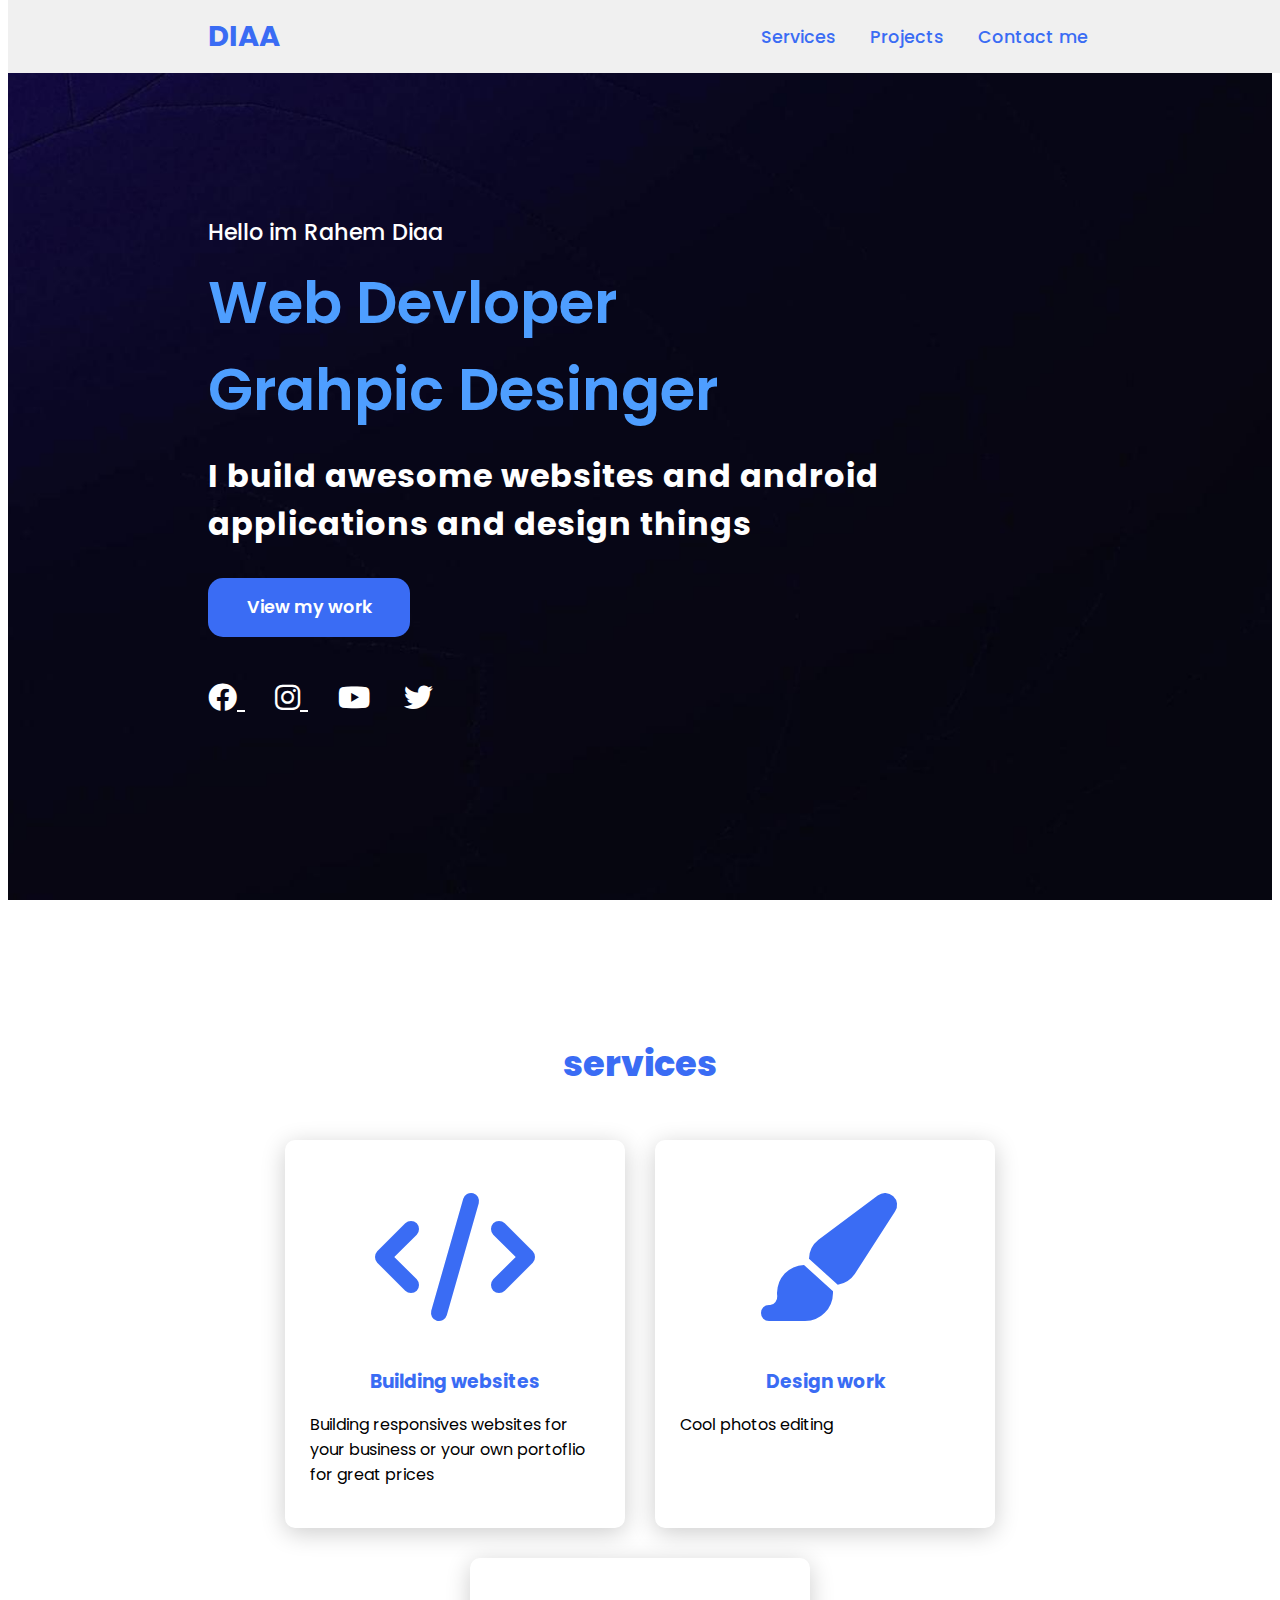
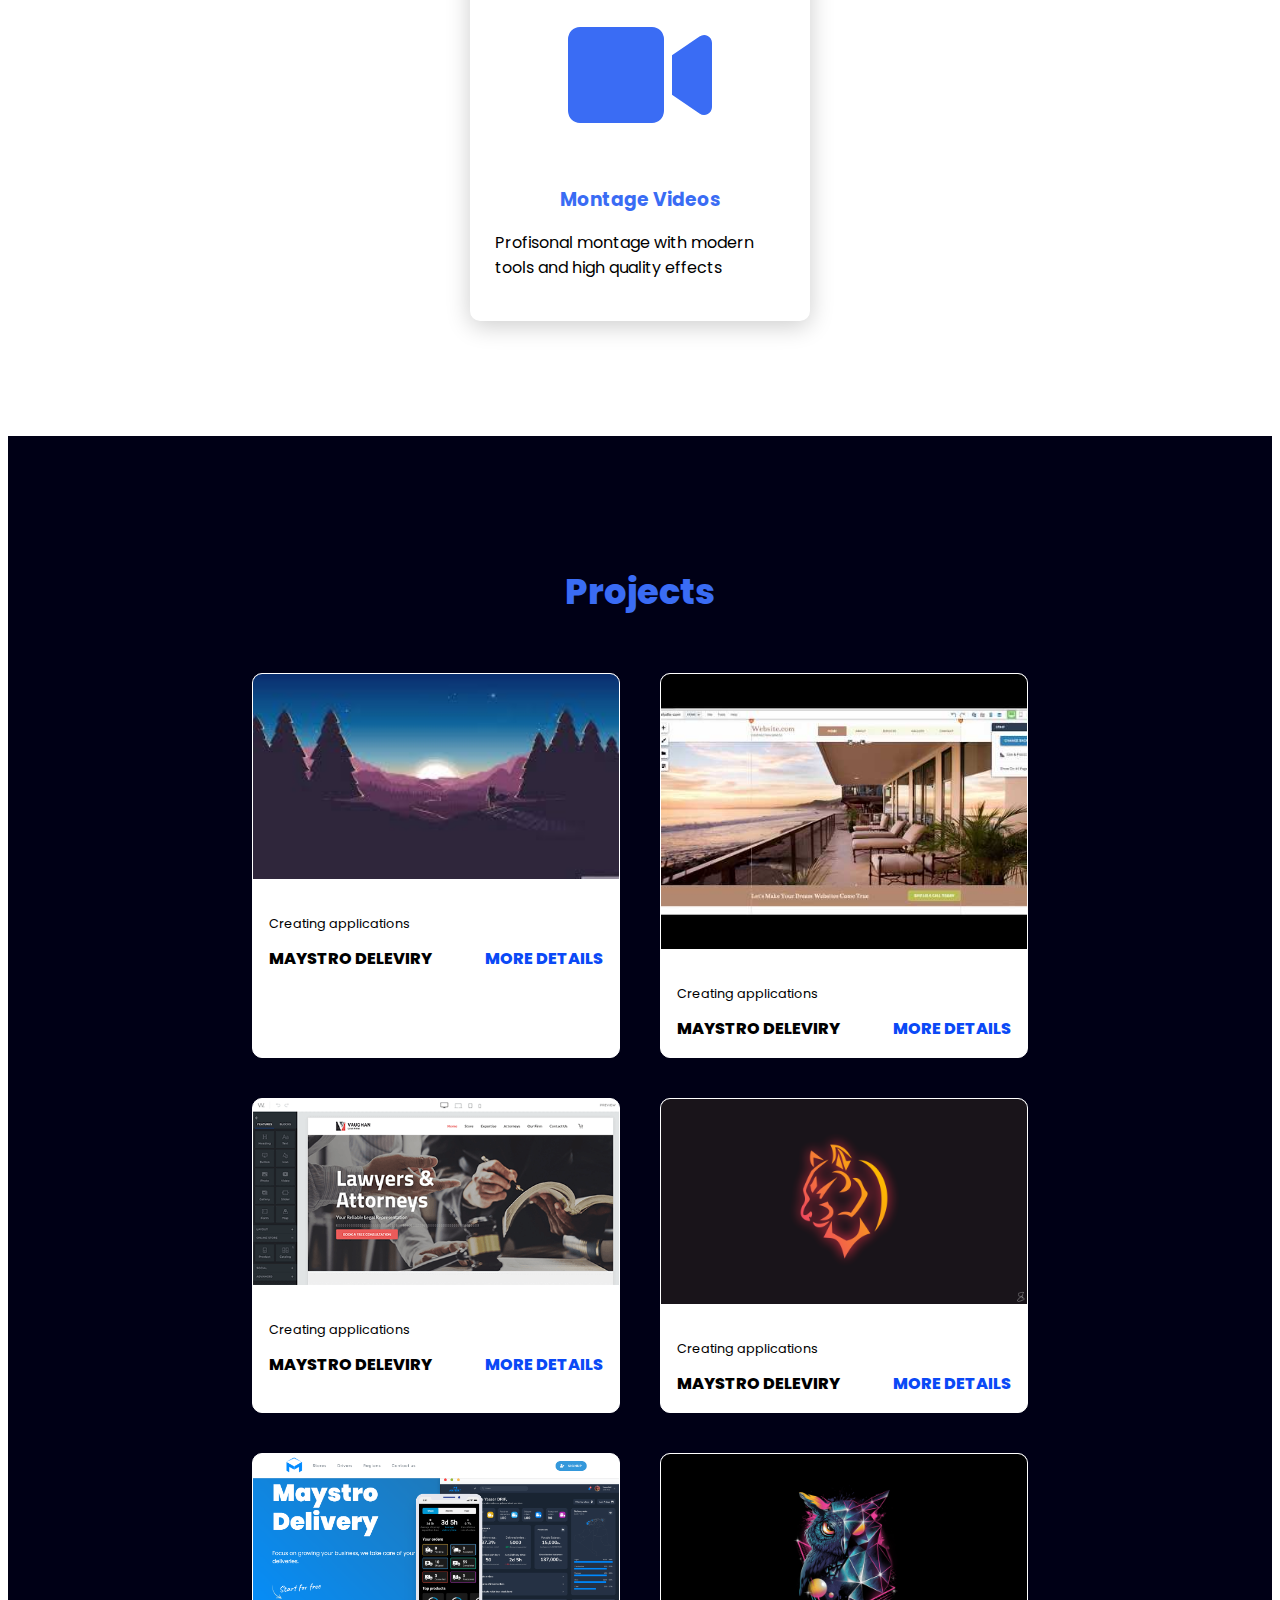
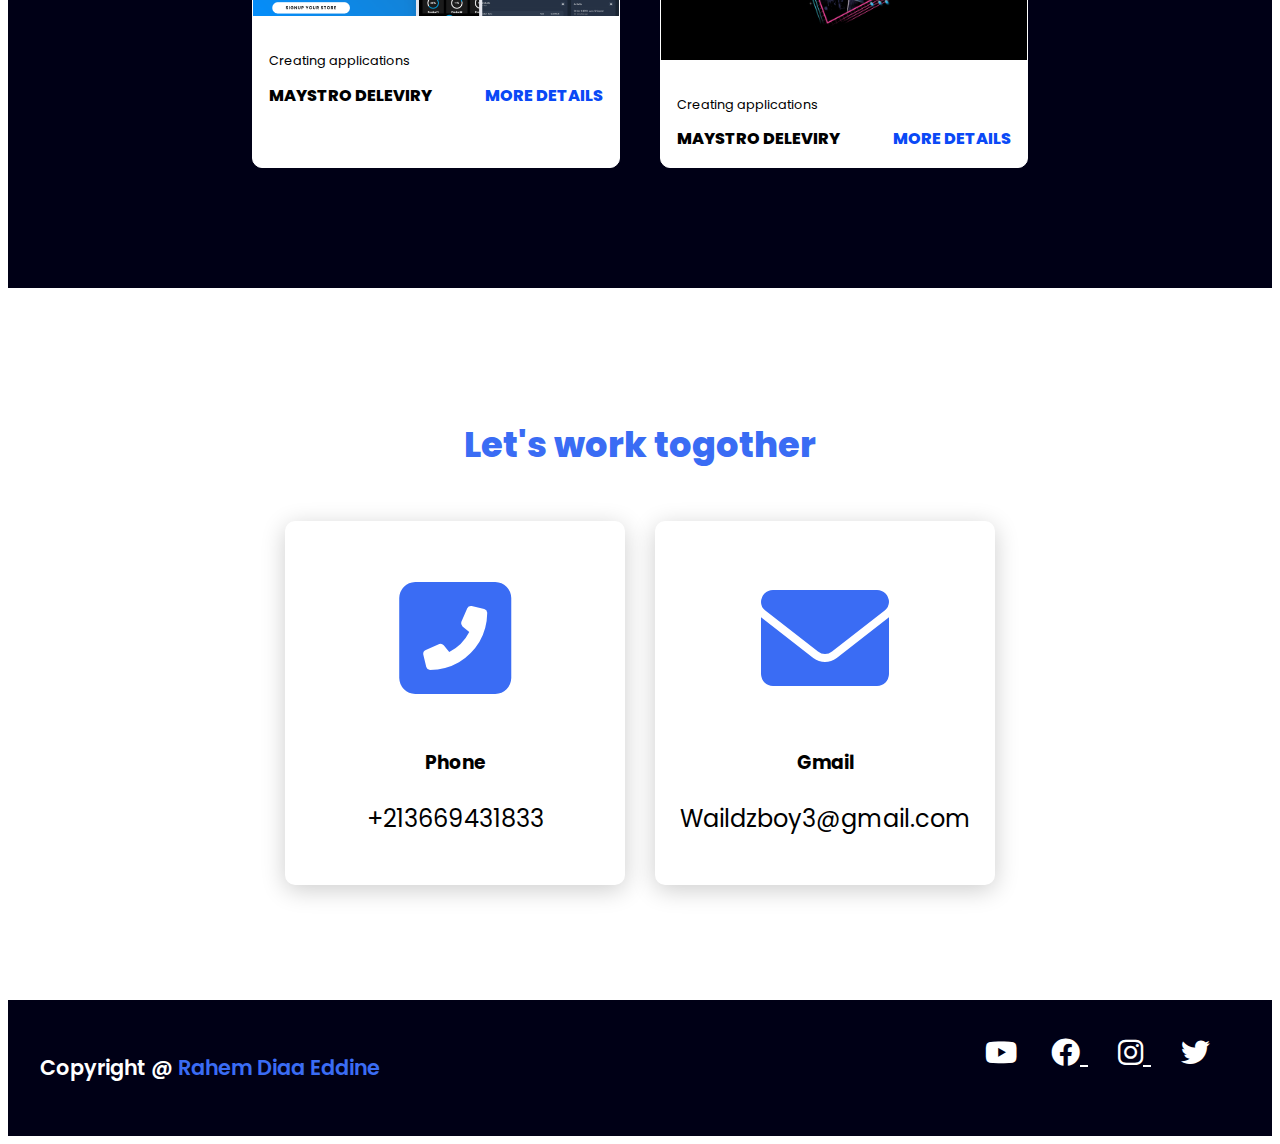
<file: index.html>
<!DOCTYPE html>
<html lang="en">

<head>
    <meta charset="UTF-8">
    <meta http-equiv="X-UA-Compatible" content="IE=edge">
    <meta name="viewport" content="width=device-width, initial-scale=1.0">
    <title>Diaa Rahem </title>
    <link rel="stylesheet" href="https://cdnjs.cloudflare.com/ajax/libs/font-awesome/6.0.0-beta3/css/all.min.css">
    <link rel="stylesheet" href="style.css">
</head>

<body>
    <header>
        <a href="#" class="logo">Diaa</a>
        <nav class="navigation">
            <a href="#services">Services</a>
            <a href="#projects">Projects</a>
            <a href="#contact">Contact me </a>
        </nav>
    </header>





    <section class="main">
        <div>
            <h2>Hello im Rahem Diaa <br> <span>Web Devloper <br>Grahpic Desinger</span></h2>
            <h3>I build awesome websites and android applications and design things </h3>
            <a href="#projects" class="main-btn">View my work</a>
            <div class="media-icons">
                <a href=" https://www.facebook.com/profile.php?id=100072801948791" target="_blank"> <i
                        class="fab fa-facebook"> </i> </a>
                <a href="https://www.instagram.com/diaa.rh/" target="_blank"><i class="fab fa-instagram"></i> </a>
                <a href="https://www.youtube.com/channel/UCZHCXHJ0W7JVhejPcc0hv4Q" target="_blank"><i
                        class="fab fa-youtube"></i></a>
                <a href="#" target="_blank"><i class="fab fa-twitter"></i> </a>
            </div>
        </div>

    </section>
    <section class="cards" id="services">
        <h2 class="title">services</h2>
        <div class="content">
            <div class="card">
                <div class="icon">
                    <i class="fas fa-code"></i>
                </div>
                <div class="info">
                    <h3>Building websites</h3>
                    <p>Building responsives websites for your business or your own portoflio for great prices</p>
                </div>

            </div>
            <div class="card">
                <div class="icon">
                    <i class="fas fa-paint-brush"></i>
                </div>
                <div class="info">
                    <h3>Design work</h3>
                    <p>
                        Cool photos editing
                    </p>
                </div>

            </div>
            <div class="card">
                <div class="icon">
                    <i class="fas fa-video"></i>
                </div>
                <div class="info">
                    <h3>Montage Videos</h3>
                    <p>Profisonal montage with modern tools and high quality effects </p>
                </div>


            </div>
        </div>

    </section>
    <section class="projects" id="projects">
        <h2 class="title"> Projects</h2>
        <div class="content">
            <div class="project-card">
                <div class="project-image">
                    <img src="images/1.jpeg">
                </div>
                <div class="project-info">
                    <p class="project-category">Creating applications</p>
                    <strong class="project-title">
                        <span>Maystro deleviry</span>
                        <a href="file:///D:/porotfolio/index.html/index.html#servcices" class="more-details"
                            target="_blank">More
                            details</a>
                    </strong>


                </div>

            </div>
            <div class="project-card">
                <div class="project-image">
                    <img src="images/2.jpg">
                </div>
                <div class="project-info">
                    <p class="project-category">Creating applications</p>
                    <strong class="project-title">
                        <span>Maystro deleviry</span>
                        <a href="file:///D:/porotfolio/index.html/index.html#servcices" class="more-details"
                            target="_blank">More
                            details</a>
                    </strong>


                </div>

            </div>
            <div class="project-card">
                <div class="project-image">
                    <img src="images/3.png">
                </div>
                <div class="project-info">
                    <p class="project-category">Creating applications</p>
                    <strong class="project-title">
                        <span>Maystro deleviry</span>
                        <a href="file:///D:/porotfolio/index.html/index.html#servcices" class="more-details"
                            target="_blank">More
                            details</a>
                    </strong>


                </div>

            </div>
            <div class="project-card">
                <div class="project-image">
                    <img src="images/4.png">
                </div>
                <div class="project-info">
                    <p class="project-category">Creating applications</p>
                    <strong class="project-title">
                        <span>Maystro deleviry</span>
                        <a href="file:///D:/porotfolio/index.html/index.html#servcices" class="more-details"
                            target="_blank">More
                            details</a>
                    </strong>


                </div>

            </div>
            <div class="project-card">
                <div class="project-image">
                    <img src="images/5.png">
                </div>
                <div class="project-info">
                    <p class="project-category">Creating applications</p>
                    <strong class="project-title">
                        <span>Maystro deleviry</span>
                        <a href="file:///D:/porotfolio/index.html/index.html#servcices" class="more-details"
                            target="_blank">More
                            details</a>
                    </strong>


                </div>

            </div>
            <div class="project-card">
                <div class="project-image">
                    <img src="images/6.jpg">
                </div>
                <div class="project-info">
                    <p class="project-category">Creating applications</p>
                    <strong class="project-title">
                        <span>Maystro deleviry</span>
                        <a href="file:///D:/porotfolio/index.html/index.html#servcices" class="more-details"
                            target="_blank">More
                            details</a>
                    </strong>


                </div>

            </div>


    </section>
    <section class=" card-contact" id="contact">
        <h2 class="title">Let's work togother</h2>
        <div class="content">
            <div class="card">
                <div class="icon">
                    <i class="fas fa-phone-square-alt"></i>
                </div>
                <div class="info">
                    <h3>Phone</h3>
                    <p>+213669431833</p>

                </div>

            </div>
            <div class="card">
                <div class="icon">
                    <i class="fas fa-envelope"></i>
                </div>
                <div class="info">
                    <h3>Gmail</h3>
                    <p class="contact-info">
                        Waildzboy3@gmail.com
                    </p>
                </div>

            </div>
        </div>

    </section>
    <footer class="footer">
        <p class="footer-title">Copyright @ <span>Rahem Diaa Eddine</span></p>
        <div class="media-icons">
            <a href="https://www.youtube.com/channel/UCZHCXHJ0W7JVhejPcc0hv4Q" target="_blank"><i
                    class="fab fa-youtube"></i></a>
            <a href=" https://www.facebook.com/profile.php?id=100072801948791" target="_blank"> <i
                    class="fab fa-facebook"> </i> </a>
            <a href="https://www.instagram.com/diaa.rh/" target="_blank"><i class="fab fa-instagram"></i> </a>
            <a href="#" target="_blank"><i class="fab fa-twitter"></i> </a>
        </div>


    </footer>
</body>

</html>
</file>
<file: style.css>
@import url('https://fonts.googleapis.com/css2?family=Poppins:ital,wght@0,100;0,200;0,300;0,400;0,500;0,600;0,700;0,800;0,900;1,100;1,200;1,300;1,400;1,500;1,600;1,700;1,800;1,900&display=swap');
*{
    font-family: 'Poppins',sans-serif;
    margin 0 ;
    padding 0 ;
    box-sizing: border-box;
    scroll-behavior: smooth;
}
header {
    background-color: #f0f0f0;
    width: 100%;
    position: fixed;
    z-index: 999;
    display: flex;
    justify-content: space-between;
    align-items: center;
    padding: 15px 200px;
    top: 0px;
} 

.logo {
    text-decoration: none;
    color: #3a6cf4;
    text-transform: uppercase;
    font-weight: 700;
    font-size: 1.8em ; 
}
.navigation a {
    text-decoration: none;
    color: #3a6cf4; 
    font-size: 1.1em;
    font-weight: 500;
    padding-left: 30px;

}
.navigation a:hover {
    color: magenta
}
section {
    padding: 100px 200px ;
}
.main {
    width :100%;
    min-height: 100vh;
    display: flex;
    align-items: center;
    background: url(images/3YInJx.jpg) no-repeat;
    background-size: cover;
    background-position: center;
    background-attachment:fixed ;
    
}
.main h2 {
    color:white;
    font-size: 1.4em;
    font-weight: 500;
}
.main h2 span {
    display: inline-block;
    margin-top: 10px;
    color: #4e9eff;;
    font-size: 2.6em;
    font-weight: 600;
}
.main h3 {
    color: white;
    font-size: 2em;
    font-weight: 700;
    letter-spacing: 1px;
    margin-top: 10px ;
    margin-bottom: 30px ;

}
.main-btn {
    color: white;
    background-color: #3a6cf4;
    text-decoration: none;
    font-size: 1.1em;
    font-weight: 600;
    display: inline-block;
    padding: 0.9375em 2.1875em;
    border-radius: 15px;
    margin-bottom: 40px;
    transition: 0.8s ease;
}
.main-btn:hover {
    background-color: #0a49f6;
    transform: scale(1.1);
}
.media-icons a {
    color: white ;
    font-size: 1.8em;
    padding-right: 30px;
}
.title {
    display :flex ;
    justify-content: center;
    color: #3a6cf4;
    font-size: 2.2em;
    font-weight: 800;
    margin-bottom: 35px;
    
}

.content {
    display: flex;
    justify-content:  center;
    flex-direction: row;
    flex-wrap: wrap;
}
.card {
    background-color: white;
    width: 21.25em;
    box-shadow: 0 5px 25px rgba(1 1 1 / 20%);
    border-radius: 10px;
    padding: 25px;
    margin: 15px ;
    transition: 0.8s ease; 

}
.card:hover {
    transform: scale(1.1);
}
.icon {
    color:#3a6cf4;
    font-size: 8em;
    text-align: center;
}
.info {
    text-align: ;
}
.info h3 {
    color: #3a6cf4;
    font-size: 1.2;
    font-weight: 700;
    margin: 10px;
    text-align: center;
}

.projects {
    background-color: #000016;
}

.projects .content {
    margin-top: 30px;
} 

.project-card {
    background-color: white;
    border: 1Px solid white;
    min-height: 14em;
    width: 23em;
    overflow: hidden;
    border-radius: 10px ;
    margin: 20px;
    transition: 0.7s ease;


}  
.project-card:hover {
    transform: scale(1.1);



}
.project-card:hover .project-image {
    opacity: 0.9;
}

.project-image img {
    width: 100%;
}

.project-info {
    padding: 1em;


}
.project-category {
    font-size: 0.8em;
    color: black;


}
.project-title {
    display: flex;
    justify-content: space-between;
    text-transform: uppercase;
    font-weight: 800;
    margin-top: 10px;
}
.project-title span {
    color: black;
}

.more-details {
    text-decoration: none;
    color:#0a49f6;
    transition: 0.8s ease;
}
.more-details:hover{
    
    color: magenta;
} 
.contact  .icon {
    font-size: 4.6em;

}
.card-contact .info h3 {
    color: black;

}
.card-contact .info p {
    font-size: 1.5em;
    text-align: center;
}
.footer{
    background-color: #000016;
    color: white;
    padding: 2em;
    display: flex;
    left :0px ;
    bottom: 0px;
    justify-content: space-between;
}
.footer-title {
    font-size: 1.3em;
    font-weight: 600;

}
.footer-title span {
    color:#3a6cf4 ;
}
.foooter .media-icons a {
    font-size: 1.3em;
    text-decoration: none;
    padding: 0 12px 0 0 ;
}

@media (max-width:1023px) {
    header {
        padding: 12px 20px;
    }
    .navigation a{
        padding left:10px ;
    }
    .title {
        font-size: 1.8em;
    }
    section{
        padding: 40px 80px;

    }
    .main-content h2{
        font-size: 1em;
    }
    .main-content h3 {
        font-size: 1.6em;

    }
    .content {
        flex-direction: column;
        align-items: center;
    }
}
@media (max-width:641px)
{
    body {
        font-size: 12px;
    }
    .main-content h2 {
        font-size: 0.8em;
    }
    .main-content h3{
        font-size: 1.4em;

    }

}
@media (max-width 300px)
{
    body {
        font-size: 10px;

    }
}
</file>
